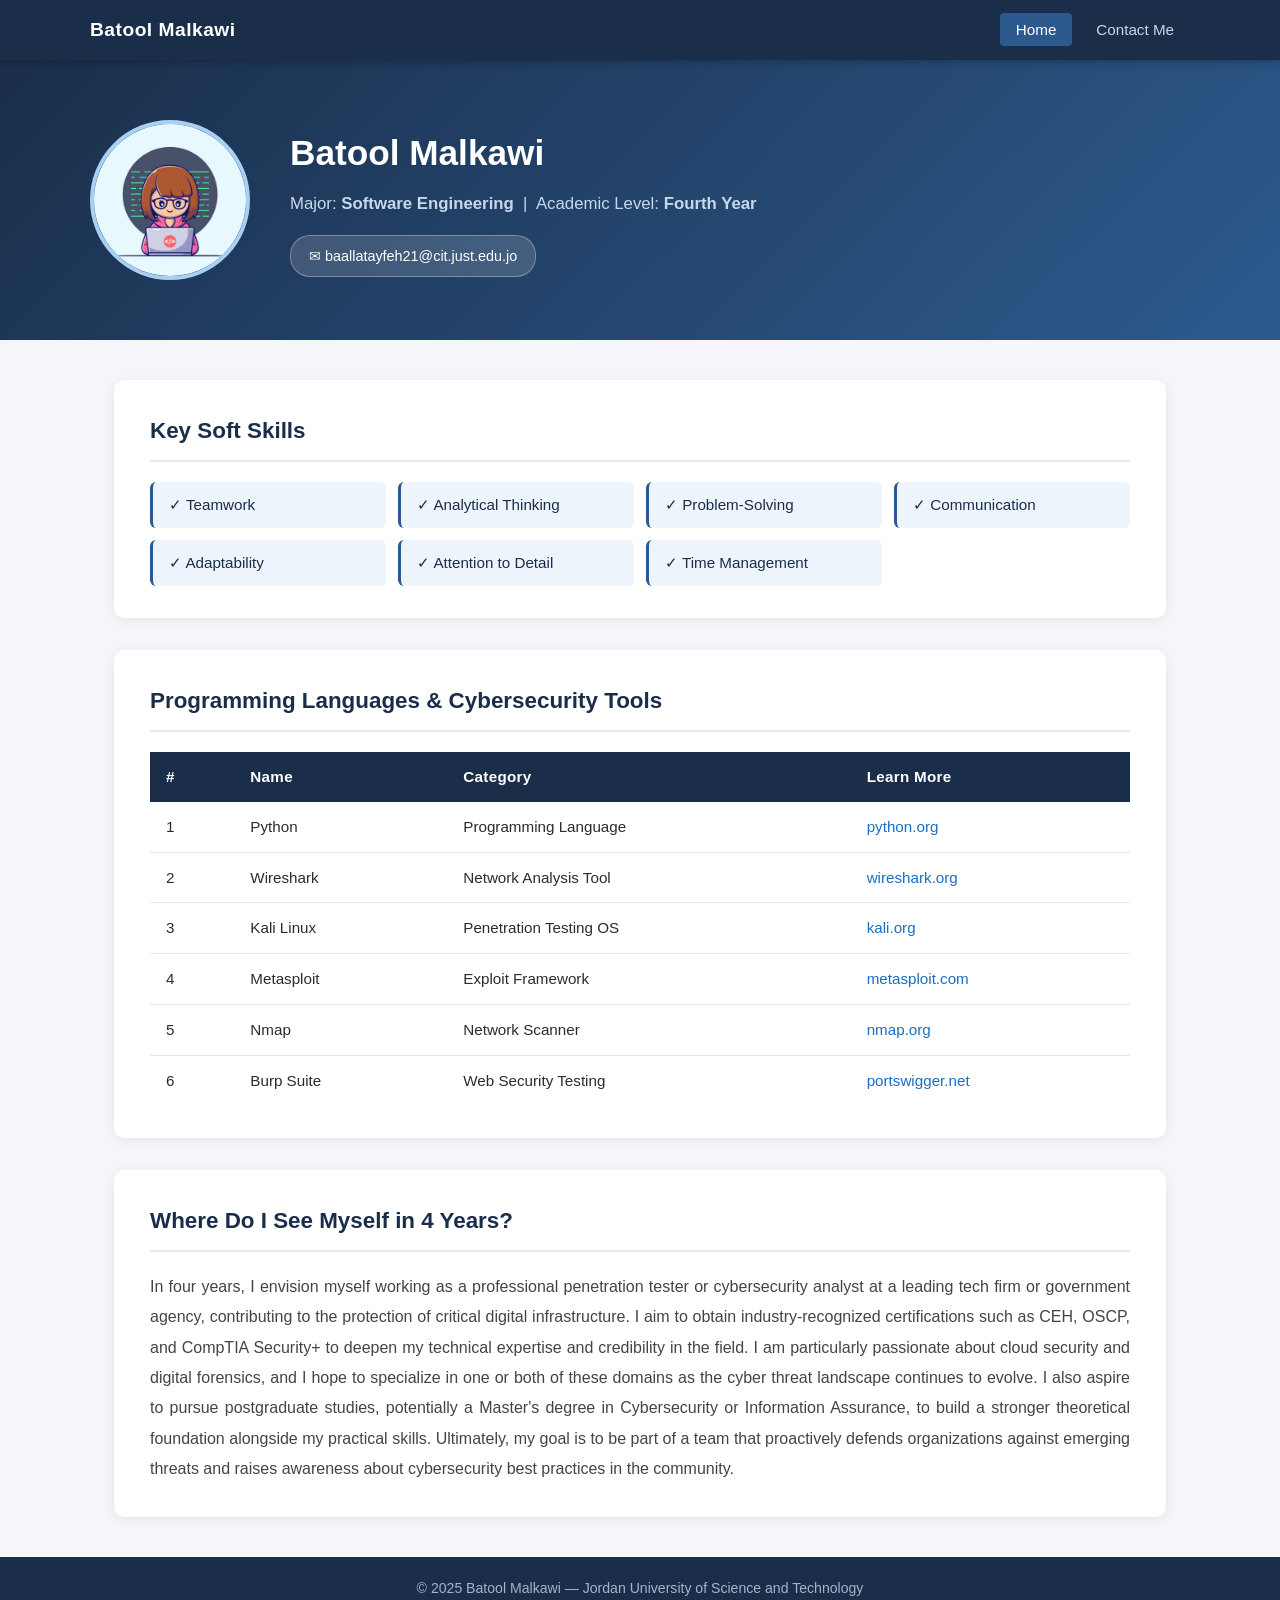
<file: index.html>
<!DOCTYPE html>
<html lang="en">
<head>
    <meta charset="UTF-8">
    <meta name="viewport" content="width=device-width, initial-scale=1.0">
    <title>SID-152284 | Batool Malkawi</title>
    <link rel="stylesheet" href="css/style.css">
</head>
<body>

    <!-- Navigation -->
    <nav class="navbar">
        <div class="nav-container">
            <a class="nav-brand" href="index.html">Batool Malkawi</a>
            <ul class="nav-links">
                <li><a href="index.html" class="active">Home</a></li>
                <li><a href="contact.html">Contact Me</a></li>
            </ul>
        </div>
    </nav>

    <!-- Hero Section -->
    <header class="hero">
        <div class="hero-content">
            <img src="images/photo.jpg" alt="Batool Malkawi - Professional Photo" class="profile-photo">
            <div class="hero-text">
                <h1>Batool Malkawi</h1>
                <p class="subtitle">Major: <strong>Software Engineering</strong> &nbsp;|&nbsp; Academic Level: <strong>Fourth Year</strong></p>
                <a href="mailto:baallatayfeh21@cit.just.edu.jo" class="email-link">&#9993; baallatayfeh21@cit.just.edu.jo</a>
            </div>
        </div>
    </header>

    <main class="container">

        <!-- Soft Skills -->
        <section class="card">
            <h2>Key Soft Skills</h2>
            <ul class="skills-list">
                <li>&#10003; Teamwork</li>
                <li>&#10003; Analytical Thinking</li>
                <li>&#10003; Problem-Solving</li>
                <li>&#10003; Communication</li>
                <li>&#10003; Adaptability</li>
                <li>&#10003; Attention to Detail</li>
                <li>&#10003; Time Management</li>
            </ul>
        </section>

        <!-- Tools & Languages Table -->
        <section class="card">
            <h2>Programming Languages &amp; Cybersecurity Tools</h2>
            <table class="tools-table">
                <thead>
                    <tr>
                        <th>#</th>
                        <th>Name</th>
                        <th>Category</th>
                        <th>Learn More</th>
                    </tr>
                </thead>
                <tbody>
                    <tr>
                        <td>1</td>
                        <td>Python</td>
                        <td>Programming Language</td>
                        <td><a href="https://www.python.org" target="_blank" rel="noopener noreferrer">python.org</a></td>
                    </tr>
                    <tr>
                        <td>2</td>
                        <td>Wireshark</td>
                        <td>Network Analysis Tool</td>
                        <td><a href="https://www.wireshark.org" target="_blank" rel="noopener noreferrer">wireshark.org</a></td>
                    </tr>
                    <tr>
                        <td>3</td>
                        <td>Kali Linux</td>
                        <td>Penetration Testing OS</td>
                        <td><a href="https://www.kali.org" target="_blank" rel="noopener noreferrer">kali.org</a></td>
                    </tr>
                    <tr>
                        <td>4</td>
                        <td>Metasploit</td>
                        <td>Exploit Framework</td>
                        <td><a href="https://www.metasploit.com" target="_blank" rel="noopener noreferrer">metasploit.com</a></td>
                    </tr>
                    <tr>
                        <td>5</td>
                        <td>Nmap</td>
                        <td>Network Scanner</td>
                        <td><a href="https://nmap.org" target="_blank" rel="noopener noreferrer">nmap.org</a></td>
                    </tr>
                    <tr>
                        <td>6</td>
                        <td>Burp Suite</td>
                        <td>Web Security Testing</td>
                        <td><a href="https://portswigger.net/burp" target="_blank" rel="noopener noreferrer">portswigger.net</a></td>
                    </tr>
                </tbody>
            </table>
        </section>

        <!-- Future Goals -->
        <section class="card">
            <h2>Where Do I See Myself in 4 Years?</h2>
            <p class="future-text">
                In four years, I envision myself working as a professional penetration tester or cybersecurity analyst at a leading tech firm or government agency, contributing to the protection of critical digital infrastructure.
                I aim to obtain industry-recognized certifications such as CEH, OSCP, and CompTIA Security+ to deepen my technical expertise and credibility in the field.
                I am particularly passionate about cloud security and digital forensics, and I hope to specialize in one or both of these domains as the cyber threat landscape continues to evolve.
                I also aspire to pursue postgraduate studies, potentially a Master's degree in Cybersecurity or Information Assurance, to build a stronger theoretical foundation alongside my practical skills.
                Ultimately, my goal is to be part of a team that proactively defends organizations against emerging threats and raises awareness about cybersecurity best practices in the community.
            </p>
        </section>

    </main>

    <footer class="footer">
        <p>&copy; 2025 Batool Malkawi &mdash; Jordan University of Science and Technology</p>
    </footer>

</body>
</html>
</file>
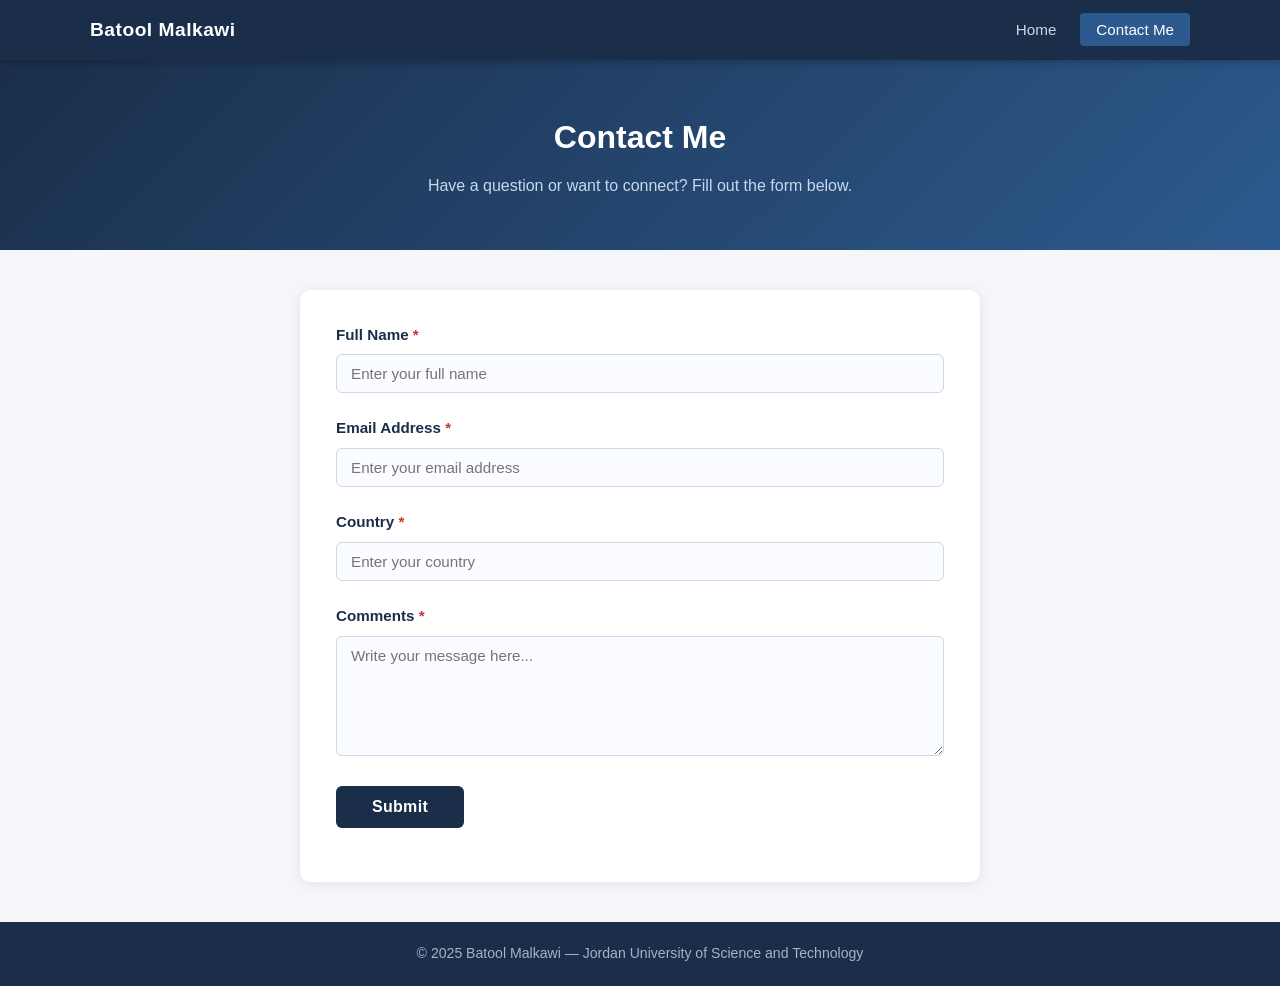
<file: contact.html>
<!DOCTYPE html>
<html lang="en">
<head>
    <meta charset="UTF-8">
    <meta name="viewport" content="width=device-width, initial-scale=1.0">
    <title>Contact Me | Batool Malkawi</title>
    <link rel="stylesheet" href="css/style.css">
</head>
<body>

    <!-- Navigation -->
    <nav class="navbar">
        <div class="nav-container">
            <a class="nav-brand" href="index.html">Batool Malkawi</a>
            <ul class="nav-links">
                <li><a href="index.html">Home</a></li>
                <li><a href="contact.html" class="active">Contact Me</a></li>
            </ul>
        </div>
    </nav>

    <!-- Page Header -->
    <header class="page-header">
        <h1>Contact Me</h1>
        <p>Have a question or want to connect? Fill out the form below.</p>
    </header>

    <main class="container">
        <section class="card form-card">
            <form id="contactForm" onsubmit="return validateForm()">

                <div class="form-group">
                    <label for="fullName">Full Name <span class="required">*</span></label>
                    <input type="text" id="fullName" name="fullName" placeholder="Enter your full name">
                </div>

                <div class="form-group">
                    <label for="email">Email Address <span class="required">*</span></label>
                    <input type="email" id="email" name="email" placeholder="Enter your email address">
                </div>

                <div class="form-group">
                    <label for="country">Country <span class="required">*</span></label>
                    <input type="text" id="country" name="country" placeholder="Enter your country">
                </div>

                <div class="form-group">
                    <label for="comments">Comments <span class="required">*</span></label>
                    <textarea id="comments" name="comments" rows="5" placeholder="Write your message here..."></textarea>
                </div>

                <div class="form-group">
                    <button type="submit" class="btn-submit">Submit</button>
                </div>

            </form>
        </section>
    </main>

    <footer class="footer">
        <p>&copy; 2025 Batool Malkawi &mdash; Jordan University of Science and Technology</p>
    </footer>

    <script>
        function validateForm() {
            var fullName = document.getElementById("fullName").value.trim();
            var email = document.getElementById("email").value.trim();
            var country = document.getElementById("country").value.trim();
            var comments = document.getElementById("comments").value.trim();

            if (fullName === "" || email === "" || country === "" || comments === "") {
                alert("Please fill in all fields before submitting.");
                return false;
            }

            alert("Thank you, " + fullName + "! Your message has been submitted successfully.");
            document.getElementById("contactForm").reset();
            return false;
        }
    </script>

</body>
</html>
</file>
<file: css/style.css>
/* ================================================
   Batool Malkawi Portfolio — Stylesheet
   ================================================ */

/* Reset & Base */
*, *::before, *::after {
    box-sizing: border-box;
    margin: 0;
    padding: 0;
}

body {
    font-family: 'Segoe UI', Tahoma, Geneva, Verdana, sans-serif;
    background-color: #f4f6f9;
    color: #2c2c2c;
    line-height: 1.7;
}

a {
    color: #1a6fc4;
    text-decoration: none;
}

a:hover {
    text-decoration: underline;
    color: #104d8a;
}

/* ------------------------------------------------
   Navigation Bar
   ------------------------------------------------ */
.navbar {
    background-color: #1a2e4a;
    padding: 0 24px;
    position: sticky;
    top: 0;
    z-index: 100;
    box-shadow: 0 2px 8px rgba(0,0,0,0.25);
}

.nav-container {
    max-width: 1100px;
    margin: 0 auto;
    display: flex;
    align-items: center;
    justify-content: space-between;
    height: 60px;
}

.nav-brand {
    color: #ffffff;
    font-size: 1.2rem;
    font-weight: 700;
    letter-spacing: 0.5px;
    text-decoration: none;
}

.nav-brand:hover {
    color: #a8d0f5;
    text-decoration: none;
}

.nav-links {
    list-style: none;
    display: flex;
    gap: 8px;
}

.nav-links li a {
    color: #c8d8ec;
    padding: 8px 16px;
    border-radius: 4px;
    font-size: 0.95rem;
    transition: background-color 0.2s, color 0.2s;
    text-decoration: none;
}

.nav-links li a:hover,
.nav-links li a.active {
    background-color: #2d5a8e;
    color: #ffffff;
    text-decoration: none;
}

/* ------------------------------------------------
   Hero Section (Home Page)
   ------------------------------------------------ */
.hero {
    background: linear-gradient(135deg, #1a2e4a 0%, #2d5a8e 100%);
    color: #ffffff;
    padding: 60px 24px;
}

.hero-content {
    max-width: 1100px;
    margin: 0 auto;
    display: flex;
    align-items: center;
    gap: 40px;
    flex-wrap: wrap;
}

.profile-photo {
    width: 160px;
    height: 160px;
    border-radius: 50%;
    object-fit: cover;
    border: 4px solid #a8d0f5;
    flex-shrink: 0;
    background-color: #2d5a8e;
}

.hero-text h1 {
    font-size: 2.2rem;
    margin-bottom: 8px;
}

.subtitle {
    font-size: 1.05rem;
    color: #c8d8ec;
    margin-bottom: 16px;
}

.email-link {
    display: inline-block;
    background-color: rgba(255,255,255,0.15);
    color: #ffffff;
    padding: 8px 18px;
    border-radius: 20px;
    font-size: 0.9rem;
    border: 1px solid rgba(255,255,255,0.3);
    transition: background-color 0.2s;
    text-decoration: none;
}

.email-link:hover {
    background-color: rgba(255,255,255,0.28);
    text-decoration: none;
    color: #ffffff;
}

/* ------------------------------------------------
   Page Header (Contact Page)
   ------------------------------------------------ */
.page-header {
    background: linear-gradient(135deg, #1a2e4a 0%, #2d5a8e 100%);
    color: #ffffff;
    padding: 50px 24px;
    text-align: center;
}

.page-header h1 {
    font-size: 2rem;
    margin-bottom: 8px;
}

.page-header p {
    color: #c8d8ec;
    font-size: 1rem;
}

/* ------------------------------------------------
   Main Container & Cards
   ------------------------------------------------ */
.container {
    max-width: 1100px;
    margin: 40px auto;
    padding: 0 24px;
    display: flex;
    flex-direction: column;
    gap: 32px;
}

.card {
    background-color: #ffffff;
    border-radius: 10px;
    padding: 32px 36px;
    box-shadow: 0 2px 12px rgba(0,0,0,0.08);
}

.card h2 {
    font-size: 1.4rem;
    color: #1a2e4a;
    margin-bottom: 20px;
    padding-bottom: 10px;
    border-bottom: 2px solid #e0e8f5;
}

/* ------------------------------------------------
   Soft Skills List
   ------------------------------------------------ */
.skills-list {
    list-style: none;
    display: grid;
    grid-template-columns: repeat(auto-fill, minmax(200px, 1fr));
    gap: 12px;
}

.skills-list li {
    background-color: #eef4fc;
    color: #1a2e4a;
    padding: 10px 16px;
    border-radius: 6px;
    font-size: 0.95rem;
    font-weight: 500;
    border-left: 3px solid #2d5a8e;
}

/* ------------------------------------------------
   Tools Table
   ------------------------------------------------ */
.tools-table {
    width: 100%;
    border-collapse: collapse;
    font-size: 0.95rem;
}

.tools-table thead tr {
    background-color: #1a2e4a;
    color: #ffffff;
}

.tools-table th {
    padding: 12px 16px;
    text-align: left;
    font-weight: 600;
    letter-spacing: 0.3px;
}

.tools-table tbody tr {
    border-bottom: 1px solid #e0e8f5;
    transition: background-color 0.15s;
}

.tools-table tbody tr:hover {
    background-color: #f0f5fd;
}

.tools-table td {
    padding: 12px 16px;
    color: #2c2c2c;
}

.tools-table tbody tr:last-child {
    border-bottom: none;
}

.tools-table a {
    color: #1a6fc4;
    font-weight: 500;
}

/* ------------------------------------------------
   Future Goals Section
   ------------------------------------------------ */
.future-text {
    font-size: 1rem;
    color: #444;
    line-height: 1.9;
    text-align: justify;
}

/* ------------------------------------------------
   Contact Form
   ------------------------------------------------ */
.form-card {
    max-width: 680px;
    margin: 0 auto;
    width: 100%;
}

.form-group {
    margin-bottom: 22px;
}

.form-group label {
    display: block;
    font-weight: 600;
    margin-bottom: 7px;
    color: #1a2e4a;
    font-size: 0.95rem;
}

.required {
    color: #c0392b;
}

.form-group input,
.form-group textarea {
    width: 100%;
    padding: 10px 14px;
    border: 1.5px solid #cdd8e8;
    border-radius: 6px;
    font-size: 0.95rem;
    font-family: inherit;
    color: #2c2c2c;
    background-color: #fafcff;
    transition: border-color 0.2s, box-shadow 0.2s;
    outline: none;
}

.form-group input:focus,
.form-group textarea:focus {
    border-color: #2d5a8e;
    box-shadow: 0 0 0 3px rgba(45, 90, 142, 0.12);
    background-color: #ffffff;
}

.form-group textarea {
    resize: vertical;
    min-height: 120px;
}

.btn-submit {
    display: inline-block;
    background-color: #1a2e4a;
    color: #ffffff;
    padding: 12px 36px;
    border: none;
    border-radius: 6px;
    font-size: 1rem;
    font-weight: 600;
    cursor: pointer;
    transition: background-color 0.2s, transform 0.1s;
    letter-spacing: 0.3px;
}

.btn-submit:hover {
    background-color: #2d5a8e;
    transform: translateY(-1px);
}

.btn-submit:active {
    transform: translateY(0);
}

/* ------------------------------------------------
   Footer
   ------------------------------------------------ */
.footer {
    background-color: #1a2e4a;
    color: #a0b4cc;
    text-align: center;
    padding: 20px;
    font-size: 0.88rem;
    margin-top: 40px;
}

/* ------------------------------------------------
   Responsive
   ------------------------------------------------ */
@media (max-width: 640px) {
    .hero-content {
        flex-direction: column;
        text-align: center;
    }

    .hero-text h1 {
        font-size: 1.7rem;
    }

    .card {
        padding: 24px 20px;
    }

    .tools-table th,
    .tools-table td {
        padding: 10px 10px;
        font-size: 0.88rem;
    }

    .nav-container {
        flex-direction: column;
        height: auto;
        padding: 12px 0;
        gap: 8px;
    }
}
</file>
